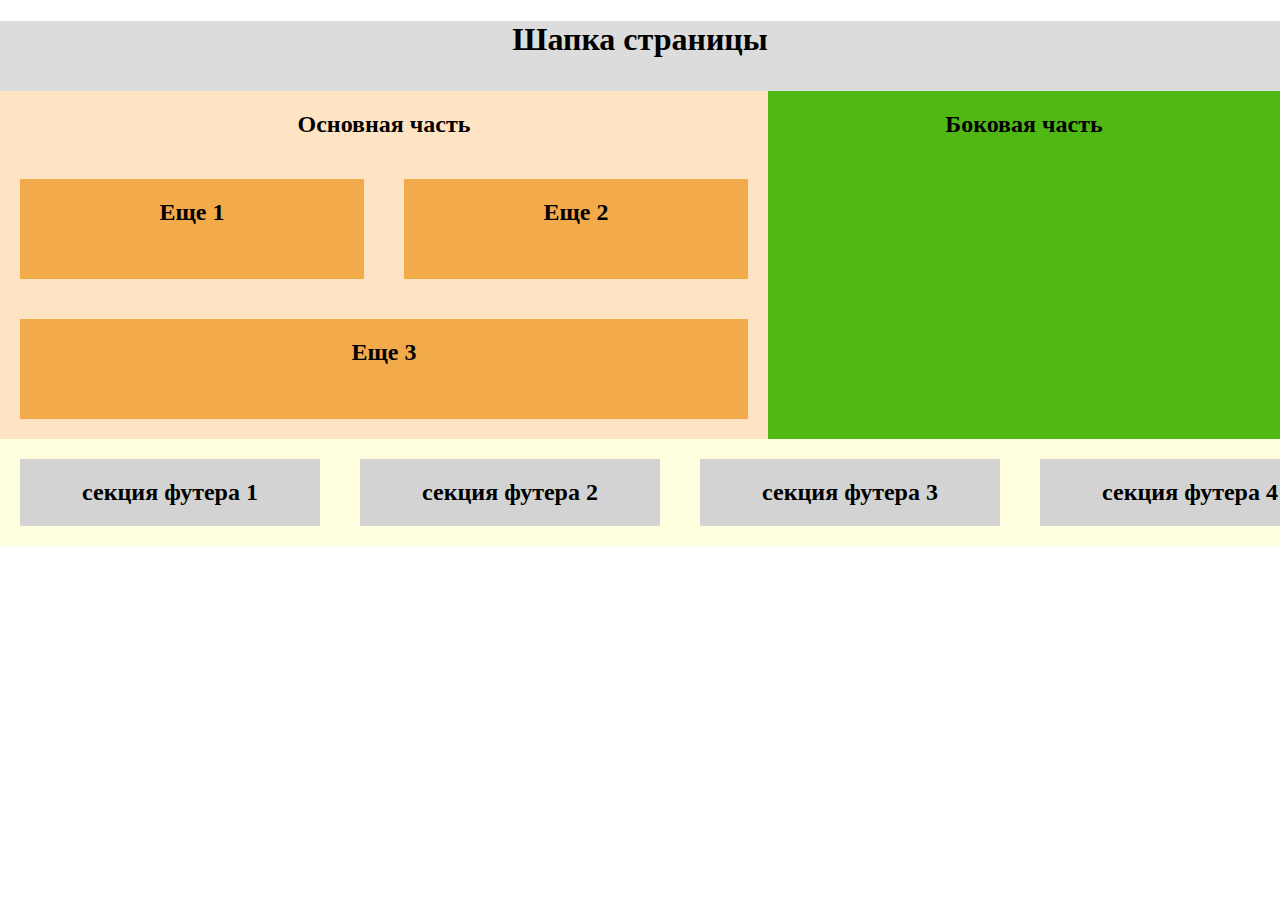
<file: studyfolder/week 5/index.html>
<!DOCTYPE html>
<html lang="en">
<head>
    <meta charset="UTF-8">
    <meta http-equiv="X-UA-Compatible" content="IE=edge">
    <meta name="viewport" content="width=device-width, initial-scale=1.0">
    <title>верстка страницы</title>
    <link rel="stylesheet" href="index css.css">
    <link rel="stylesheet" href="normalize.css">
</head>
<main>
<header> 
    <h1>Шапка страницы</h1>
</div>
</header>
<main class="container">
    
        <article class="main_part">
            <h2>Основная часть</h2>
            <div class="inlinecontainer1">
                <div class="part1" >
                    <h2>Еще 1</h2>
                </div>
                    <div class="part1" >
                        <h2>Еще 2</h2>
                    </div>
            </div>    
                    <div class="inlinecontainer2">
                        <div class="part2" >
                            <h2>Еще 3</h2>
                        </div>
                    </div>
            </div>
        </article>
        <aside class="aside_part">
            <h2>Боковая часть</h2>
        </aside>
    </div>
</main>    
<footer class="container3">
    <div class="row">
        <div class="footer_section">
            <h2>секция футера 1</h2>
        </div>
    </div>
    <div class="row">
        <div class="footer_section">
            <h2>секция футера 2</h2>
        </div>
    </div>
    <div class="row">
        <div class="footer_section">
            <h2>секция футера 3</h2>
        </div>
    </div>
    <div class="row">
        <div class="footer_section">
            <h2>секция футера 4</h2>
        </div>
    </div>
    </div>
</footer>
</body>
</html>
</file>
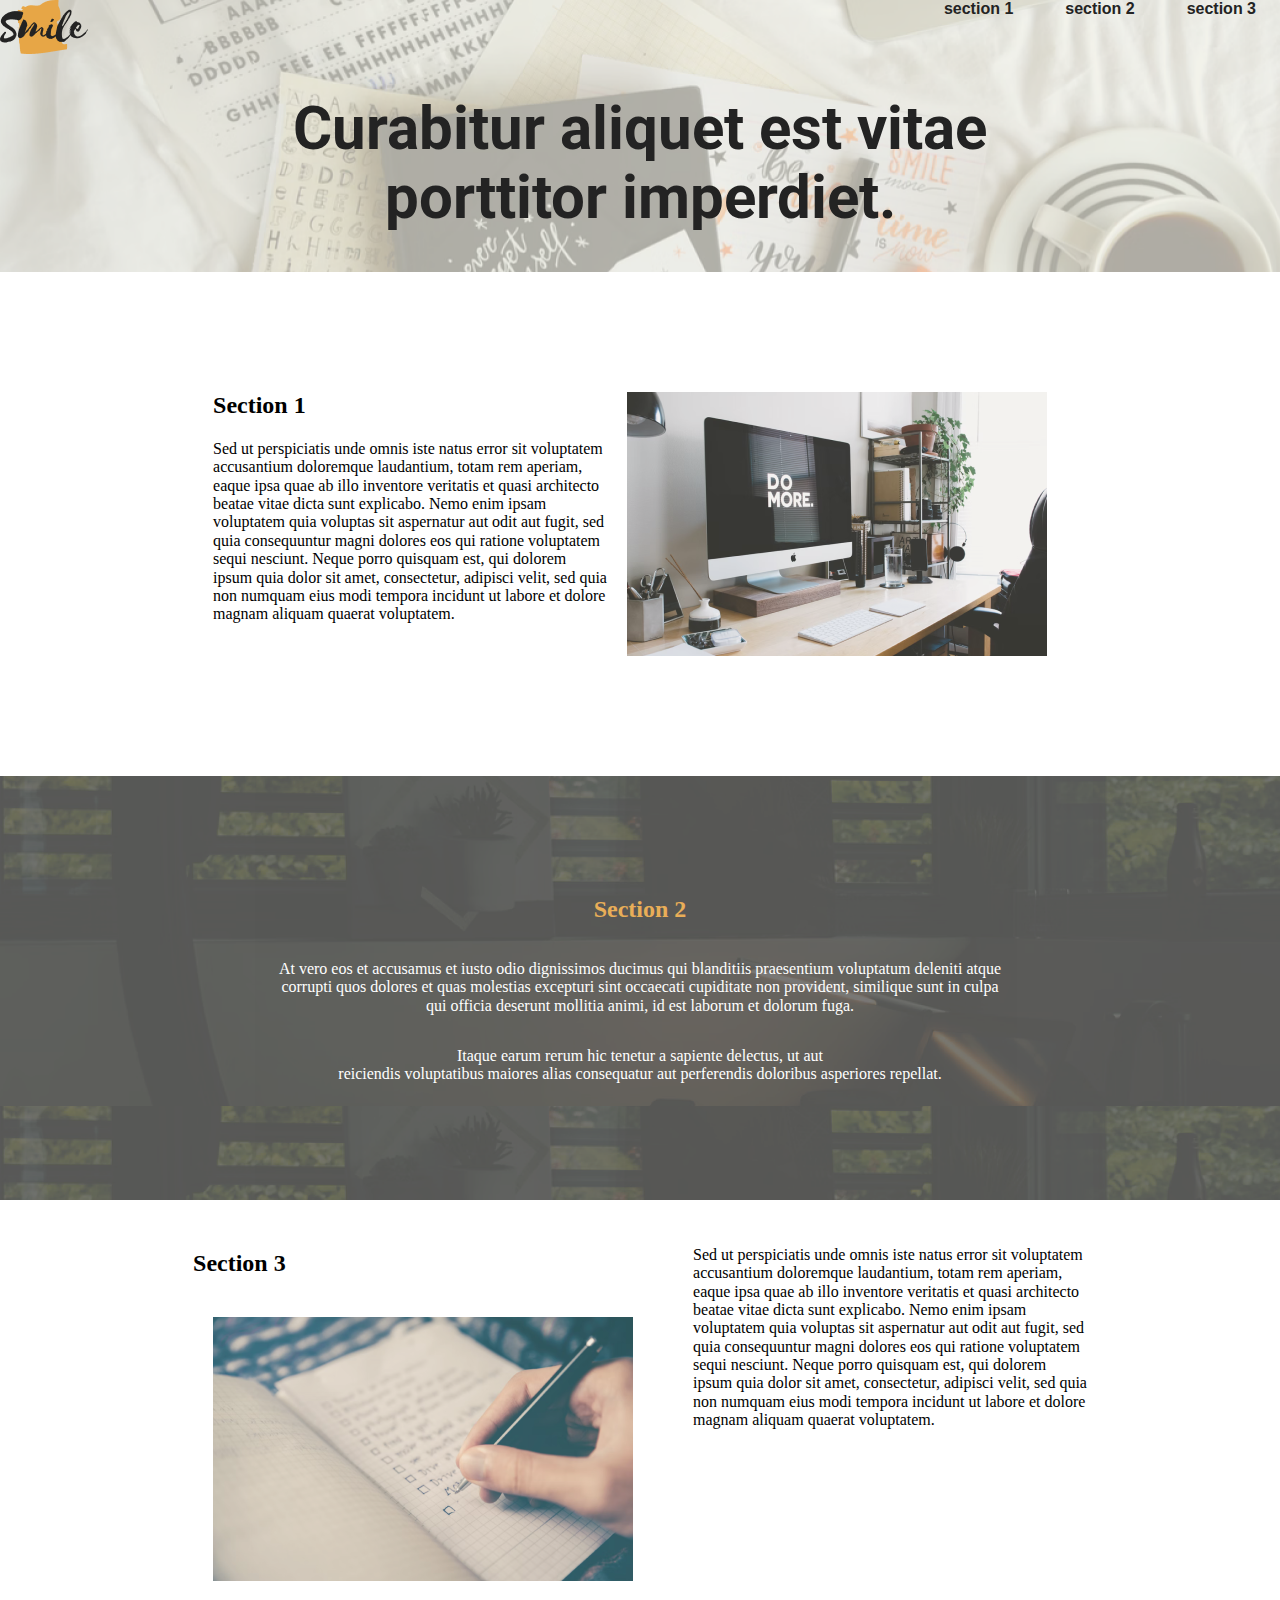
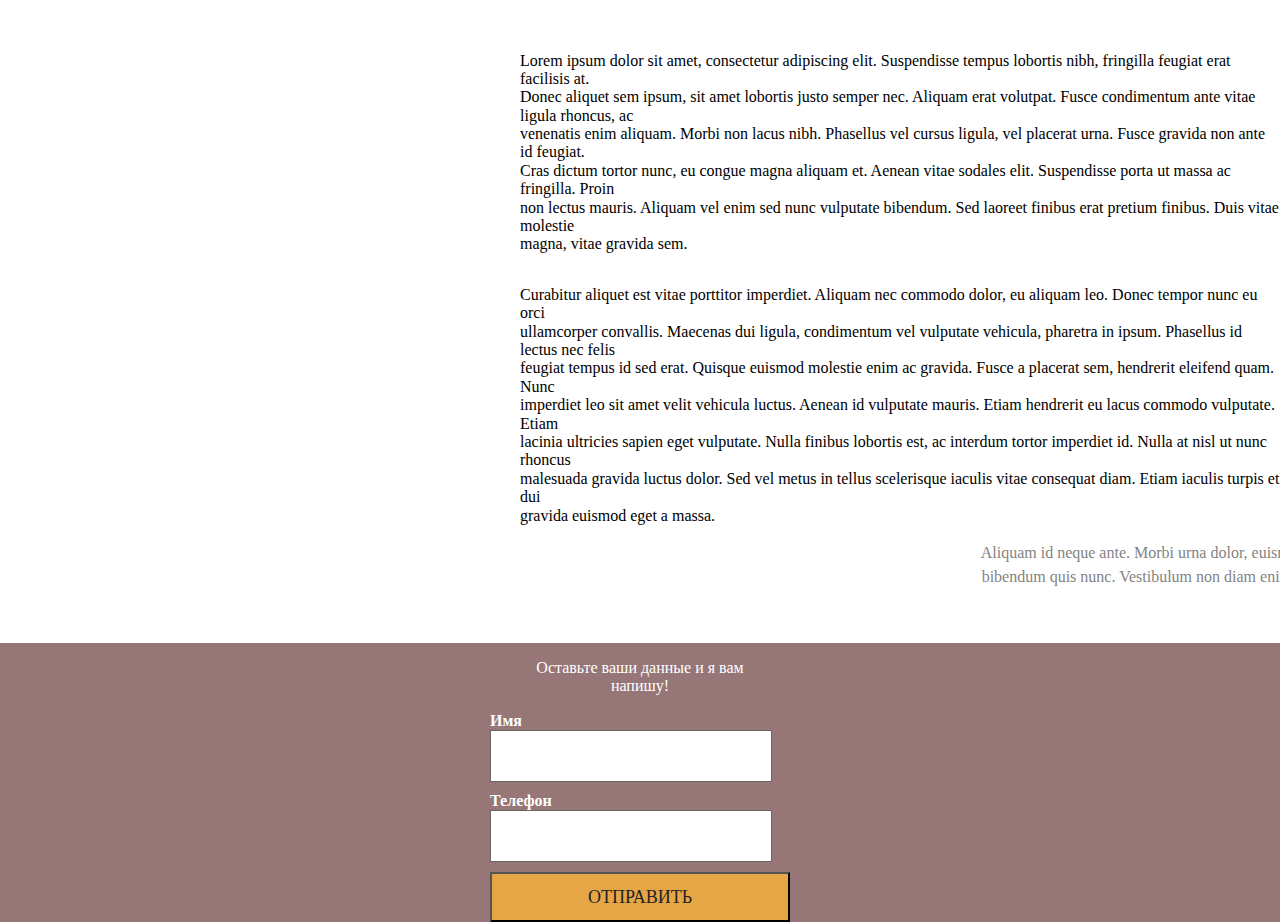
<file: studyfolder/week 5/веб страница Figma/web page.html>
<!DOCTYPE html>
<html lang="en">
<head>
    <meta charset="UTF-8">
    <meta http-equiv="X-UA-Compatible" content="IE=edge">
    <meta name="viewport" content="width=device-width, initial-scale=1.0">
    <title>Landing page</title>
    <link rel="stylesheet" href="assets/style/style.css">
    <link href="https://fonts.googleapis.com/css2?family=Roboto:wght@700&display=swap" rel="stylesheet">
    <link rel="stylesheet" href="assets/style/normalize.css">
</head>
<body>
    <header> 
        <div class="container">
            <img id="logo" src="assets/logo.png">
        <nav>
            <a class="menu" href="section 1.html">section 1</a>
            <a class="menu" href="section 2.html">section 2</a>
            <a class="menu" href="section 3.html">section 3</a>
        </nav>
        </div>    
    <div class="text">
        <h1>Curabitur aliquet est vitae<br> 
            porttitor imperdiet.</h1>
    </div>
    </header>
    <main>
        <div class="section_1">
            <div>
                <h2>Section 1</h2>
                <p >Sed ut perspiciatis unde omnis iste natus error sit voluptatem <br> accusantium doloremque laudantium, totam rem aperiam, <br> eaque ipsa quae ab illo inventore veritatis et quasi architecto <br> beatae vitae dicta sunt explicabo. Nemo enim ipsam  <br> voluptatem quia voluptas sit aspernatur aut odit aut fugit, sed <br> quia consequuntur magni dolores eos qui ratione voluptatem <br> sequi nesciunt. Neque porro quisquam est, qui dolorem <br> ipsum quia dolor sit amet, consectetur, adipisci velit, sed quia <br> non numquam eius modi tempora incidunt ut labore et dolore <br> magnam aliquam quaerat voluptatem.</p>
            </div>
                <img id="photo" src="assets/Rectangle 5.png">
       </div>
    
        <div class="section_2">
            <h2 class="text2">Section 2</h2>
            <p class="p2">At vero eos et accusamus et iusto odio dignissimos ducimus qui blanditiis praesentium voluptatum deleniti atque <br> corrupti quos dolores et quas molestias excepturi sint occaecati cupiditate non provident, similique sunt in culpa <br> qui officia deserunt mollitia animi, id est laborum et dolorum fuga.</p>
            <p class="p2">Itaque earum rerum hic tenetur a sapiente delectus, ut aut <br> reiciendis voluptatibus maiores alias consequatur aut perferendis doloribus asperiores repellat.</p>
        </div>
        <div class="container3">
            <div class="section3-1">
            <h2>Section 3</h2>
            <img id="photo" src="assets/photo 7.png" >
            </div>
            <div class="section3-1">
                <p>Sed ut perspiciatis unde omnis iste natus error sit voluptatem <br> accusantium doloremque laudantium, totam rem aperiam, <br> eaque ipsa quae ab illo inventore veritatis et quasi architecto <br> beatae vitae dicta sunt explicabo. Nemo enim ipsam  <br> voluptatem quia voluptas sit aspernatur aut odit aut fugit, sed <br> quia consequuntur magni dolores eos qui ratione voluptatem <br> sequi nesciunt. Neque porro quisquam est, qui dolorem <br> ipsum quia dolor sit amet, consectetur, adipisci velit, sed quia <br> non numquam eius modi tempora incidunt ut labore et dolore <br> magnam aliquam quaerat voluptatem.</p>
            </div>
        </div>    
        <div class="container3_1">    
            <div class="section3-2">
                <p>Lorem ipsum dolor sit amet, consectetur adipiscing elit. Suspendisse tempus lobortis nibh, fringilla feugiat erat facilisis at. <br> Donec aliquet sem ipsum, sit amet lobortis justo semper nec. Aliquam erat volutpat. Fusce condimentum ante vitae ligula rhoncus, ac <br> venenatis enim aliquam. Morbi non lacus nibh. Phasellus vel cursus ligula, vel placerat urna. Fusce gravida non ante id feugiat. <br> Cras dictum tortor nunc, eu congue magna aliquam et. Aenean vitae sodales elit. Suspendisse porta ut massa ac fringilla. Proin <br> non lectus mauris. Aliquam vel enim sed nunc vulputate bibendum. Sed laoreet finibus erat pretium finibus. Duis vitae molestie <br> magna, vitae gravida sem.</p>
            </div>
            <div class="section3-3">
                <p>Curabitur aliquet est vitae porttitor imperdiet. Aliquam nec commodo dolor, eu aliquam leo. Donec tempor nunc eu orci <br> ullamcorper convallis. Maecenas dui ligula, condimentum vel vulputate vehicula, pharetra in ipsum. Phasellus id lectus nec felis <br> feugiat tempus id sed erat. Quisque euismod molestie enim ac gravida. Fusce a placerat sem, hendrerit eleifend quam. Nunc <br> imperdiet leo sit amet velit vehicula luctus. Aenean id vulputate mauris. Etiam hendrerit eu lacus commodo vulputate. Etiam <br> lacinia ultricies sapien eget vulputate. Nulla finibus lobortis est, ac interdum tortor imperdiet id. Nulla at nisl ut nunc rhoncus <br> malesuada gravida luctus dolor. Sed vel metus in tellus scelerisque iaculis vitae consequat diam. Etiam iaculis turpis et dui <br> gravida euismod eget a massa.</p>
            </div>        
      </div>
            <div class="block">
                <p>Aliquam id neque ante. Morbi urna dolor, euismod non iaculis id, <br> bibendum quis nunc. Vestibulum non diam enim. Donec molestie <br> dictum suscipit.</p>
            </div>
        </div>
    </main>
    <footer class="footer">
        <form action="#">
            <p class="text_footer">Оставьте ваши данные и я вам <br> напишу!</p>
            <div>
                <div>
                    <label for="name" class="labelname"><b>Имя</b></label>
                </div>
                <div>
                    <input type="text" class="textinput"/>
                </div>
                <div>
                    <label for="contact" class="labelname"><b>Телефон</b></label>
                </div>
                    <input type="text" class="textinput"/></div>
                <div>
                    <button class="textbutton" type="send">Отправить</button>
                </div>
            <div>
        </form>
    </footer>
</body>
</html>
</file>
<file: studyfolder/week 5/index css.css>
header {
    width: 100%;
    height: 70px;
    background-color: gainsboro;
    text-align: center;
}

.container {
    width: 100%;
    display: flex;
    background-color: bisque;
}

.row {
    display: flex;
    width: 100%;
    flex-wrap: wrap;
    background-color: lightyellow;
}

.main_part {
    width: 60%;
    text-align: center;
}

.aside_part {
    background-color: rgb(80, 184, 19);
    text-align: center;
    width: 40%;
}

.inlinecontainer1 {
    display: flex;
    justify-content: space-around;
    flex-grow: auto;

}

.part1 {
    width: 525px;
    height: 100px;
    background-color: rgb(243, 170, 75);
    margin: 20px;
}

.inlinecontainer2 {
    display: flex;
    justify-content: space-around;
    flex-grow: auto;
}

.part2 {
    width: 100%;
    height: 100px;
    background-color: rgb(243, 170, 75);
    margin: 20px;
}

.container3 {
    display: flex;
    justify-content: space-around;
    flex-grow: auto;
    background-color: gray;
}

.footer_section {
    width: 300px;
    height: 200 px;
    background-color: lightgray;
    text-align: center;
    margin: 20px;
}
</file>
<file: studyfolder/week 5/веб страница Figma/assets/style/style.css>
header {
  display: flex;
  flex-direction: column;
  max-width: 100%;
  margin: auto;
  background-image: url(assets/banner\ 1.png);
}

.container {
  display: flex;
  justify-content: space-between;
}


#logo {
  height: 54px;
  width: 88px;
  left: 135px;
  top: 13px;
  border-radius: 0px
}

.menu {
  text-decoration: none;
  color: #232323;
  padding: 24px;
  font-family: Verdana, Geneva, Tahoma, sans-serif;
  font-weight: bolder;
}

.text {
  color: #232323;
  margin: auto;
  font-family: Roboto, Geneva, sans-serif;
  font-weight: 70px;
  font-size: 30px;
  text-align: center;
}

.menu:hover {
  text-decoration: underline;
  color: blue;
}

.section_1 {
  display: flex;
  max-width: 100%;
  margin: auto;
  justify-content: center;
  padding: 100px;
}

#photo {
  width: 420;
  height: 264;
  margin: 20px;
}

.section_2 {
  display: flex;
  flex-direction: column;
  margin: auto;
  background-image: url(assets/background\ 6.png);
  opacity: .9;
  max-width: 100%;
  text-align: center;
  padding: 100px;
}

.container3 {
  display: flex;
  max-width: 100%;
  margin: auto;
  justify-content: center;
  padding: 10px;
}

.section3-1 {
  margin: 20px;

}

.container3_1 {
  display: flex;
  flex-direction: column;
  margin-left: 520px;
}

.block {
  color: #838383;
  text-align: right;
  width: 1400px;
}

.text2 {
  color: #E7A646;
}

.p2 {
  color: white;
}

.block {
  margin: 0 0 30px 0;
}

.block p {
  line-height: 24px;
  margin: 0px 0px 20px 0px;
}

.footer {
  background-color: #967676;
  color: white;
  display: flex;
  justify-content: center;
}

.text_footer {
  text-align: center;
}

.labelname {
  padding: 0px 0px;
  margin: 0px 20px 20px 0px;
}

.textinput {
  border: 1px solid#666;
  height: 50px;
  padding: 0px 15px;
  font-size: 18px;
  width: 250px;
  margin: 0px 0px 10px 0px;
}

.textinput:focus {
  box-shadow: 0 0 10px rgba(0, 0, 0, 0.8);
}

.textbutton {
  display: block;
  width: 300px;
  height: 50px;
  background-color: #E7A646;
  font-size: 18px;
  color: #232323;
  text-transform: uppercase;
}

.textbutton:active {
  background-color: #666;
}
</file>
